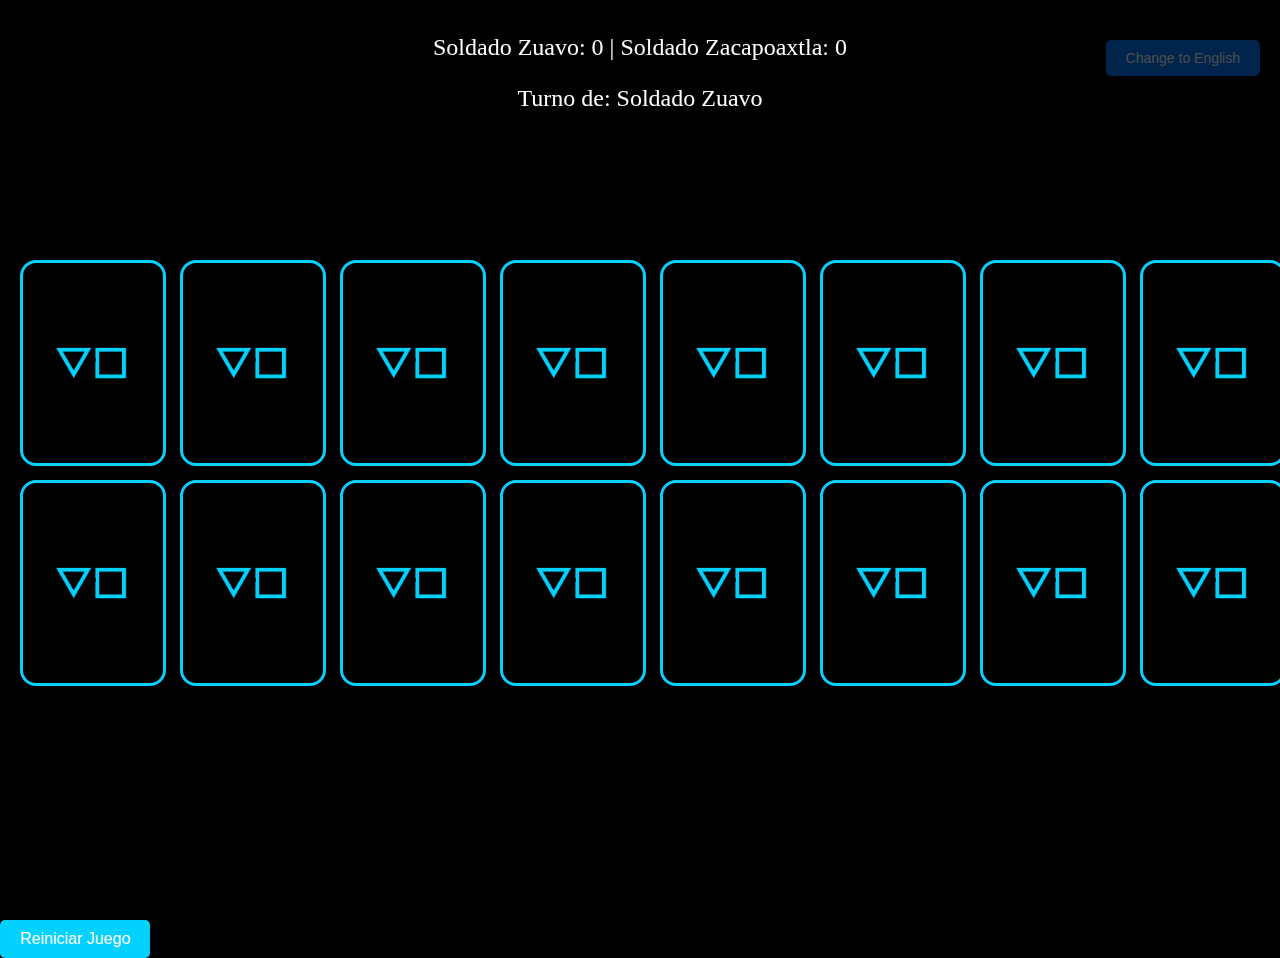
<file: index.html>
<!DOCTYPE html>
<html lang="es">
<head>
  <meta charset="UTF-8">
  <meta name="viewport" content="width=device-width, initial-scale=1.0">
  <title>Juego de Memoria</title>
  <link rel="stylesheet" href="css/style.css">
  <style>
    /* Estilos para el modal */
    #videoModal {
      display: none;
      position: fixed;
      top: 0;
      left: 0;
      width: 100%;
      height: 100%;
      background: rgba(0, 0, 0, 0.7);
      justify-content: center;
      align-items: center;
    }
    #videoContainer {
      background: white;
      padding: 20px;
      border-radius: 10px;
      text-align: center;
      position: relative;
    }
    #closeBtn {
      position: absolute;
      top: 10px;
      right: 10px;
      background: red;
      color: white;
      border: none;
      padding: 5px 10px;
      cursor: pointer;
      font-size: 16px;
    }
    /* Botón de cambio de idioma */
    #toggleLang {
      position: fixed;
      top: 20px;
      right: 20px;
      padding: 10px 20px;
      background: #007bff;
      color: #fff;
      border: none;
      border-radius: 5px;
      cursor: pointer;
      font-size: 14px;
    }
  </style>
</head>
<body>
  <!-- Botón para cambiar idioma -->
  <button id="toggleLang">Change to English</button>
  
  <div id="wrapper">
    <div id="score"></div>
    <div id="turn"></div>
    <div id="game"></div>
  </div>

  <!-- Modal para mostrar el video -->
  <div id="videoModal">
    <div id="videoContainer">
      <button id="closeBtn">X</button>
      <h1 id="winnerText"></h1>
      <video id="victoryVideo" controls>
        <source id="videoSource" src="" type="video/mp4">
        Tu navegador no soporta el elemento de video.
      </video>
    </div>
  </div>

  <script src="js/script.js"></script>
  <script>
    // Variable para controlar el idioma (true para español, false para inglés)
    let isSpanish = true;

    function toggleLanguage() {
      // Cambia el estado del idioma
      isSpanish = !isSpanish;

      // Cambiar el texto del botón
      document.getElementById("toggleLang").innerText = isSpanish ? "Change to English" : "Cambiar a Español";

      // Cambiar el título de la página
      document.title = isSpanish ? "Juego de Memoria" : "Memory Game";

      // Si hubiera otros textos en el documento, se podrían cambiar aquí.
      // Ejemplo: cambiar el mensaje de error del video
      const videoElem = document.getElementById("victoryVideo");
      if(videoElem) {
        videoElem.innerHTML = isSpanish ?
          'Tu navegador no soporta el elemento de video.' :
          'Your browser does not support the video element.';
      }
      
      // Actualiza la función de mostrar video de victoria
      // Nota: Se actualizan los textos del modal dependiendo del ganador
      window.showVictoryVideo = function(winner) {
        let videoModal = document.getElementById("videoModal");
        let videoSource = document.getElementById("videoSource");
        let winnerText = document.getElementById("winnerText");

        if (winner === "zacapoaxtla") {
          videoSource.src = "video/victoria2.mp4";
          winnerText.innerText = isSpanish ? "¡Felicidades, Soldado Zacapoaxtla ha ganado!" : "Congratulations, Soldier Zacapoaxtla has won!";
        } else if (winner === "zuavo") {
          videoSource.src = "video/zuavo.mp4";
          winnerText.innerText = isSpanish ? "¡Felicidades, Soldado Zuavo ha ganado!" : "Congratulations, Soldier Zuavo has won!";
        }

        let video = document.getElementById("victoryVideo");
        video.load();
        video.play();
        videoModal.style.display = "flex";
      }
    }

    // Asignar el evento al botón de cambio de idioma
    document.getElementById("toggleLang").addEventListener("click", toggleLanguage);

    document.getElementById("closeBtn").addEventListener("click", function() {
      document.getElementById("videoModal").style.display = "none";
      let video = document.getElementById("victoryVideo");
      video.pause();
    });

    // Para probar, llama a esta función manualmente en la consola:
    // showVictoryVideo("zacapoaxtla");
    // showVictoryVideo("zuavo");
  </script>
</body>
</html>
</file>
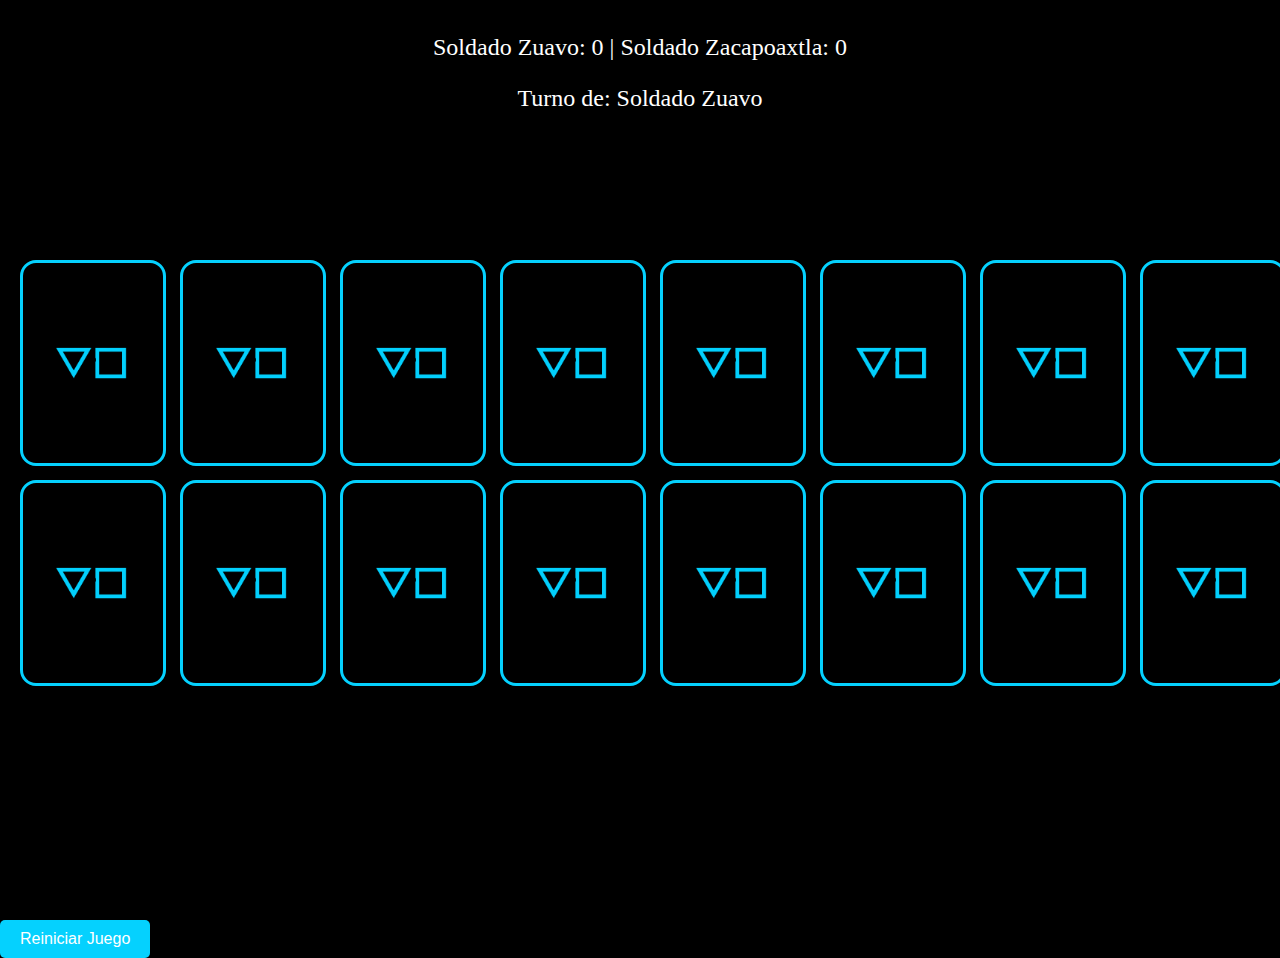
<file: index_1.html>
<!DOCTYPE html>
<html lang="es">
<head>
    <meta charset="UTF-8">
    <meta name="viewport" content="width=device-width, initial-scale=1.0">
    <title>Juego de Memoria</title>
    <link rel="stylesheet" href="css/style.css">
    <style>
        /* Estilos para el modal */
        #videoModal {
            display: none;
            position: fixed;
            top: 0;
            left: 0;
            width: 100%;
            height: 100%;
            background: rgba(0, 0, 0, 0.7);
            justify-content: center;
            align-items: center;
        }
        #videoContainer {
            background: white;
            padding: 20px;
            border-radius: 10px;
            text-align: center;
            position: relative;
        }
        #closeBtn {
            position: absolute;
            top: 10px;
            right: 10px;
            background: red;
            color: white;
            border: none;
            padding: 5px 10px;
            cursor: pointer;
            font-size: 16px;
        }
    </style>
</head>
<body>
    <div id="wrapper">
        <div id="score"></div>
        <div id="turn"></div>
        <div id="game"></div>
    </div>

    <!-- Modal para mostrar el video -->
    <div id="videoModal">
        <div id="videoContainer">
            <button id="closeBtn">X</button>
            <h1 id="winnerText"></h1>
            <video id="victoryVideo" controls>
                <source id="videoSource" src="" type="video/mp4">
                Tu navegador no soporta el elemento de video.
            </video>
        </div>
    </div>

    <script src="js/script.js"></script>
    <script>
        function showVictoryVideo(winner) {
            let videoModal = document.getElementById("videoModal");
            let videoSource = document.getElementById("videoSource");
            let winnerText = document.getElementById("winnerText");

            if (winner === "zacapoaxtla") {
                videoSource.src = "video/victoria2.mp4";
                winnerText.innerText = "¡Felicidades, Soldado Zacapoaxtla ha ganado!";
            } else if (winner === "zuavo") {
                videoSource.src = "video/zuavo.mp4"; // Asegúrate de que este archivo exista
                winnerText.innerText = "¡Felicidades, Soldado Zuavo ha ganado!";
            }

            let video = document.getElementById("victoryVideo");
            video.load();
            video.play();
            videoModal.style.display = "flex";
        }

        document.getElementById("closeBtn").addEventListener("click", function() {
            document.getElementById("videoModal").style.display = "none";
            let video = document.getElementById("victoryVideo");
            video.pause();
        });

        // Para probar, llama a esta función manualmente en la consola:
        // showVictoryVideo("zacapoaxtla");
        // showVictoryVideo("zuavo");
    </script>
</body>
</html>
</file>
<file: css/style.css>
body {
   margin: 0;
   background: black;
   overflow-x: hidden;
}

#wrapper {
   height: 100vh;
   display: flex;
   flex-direction: column;
   align-items: center;
   justify-content: space-evenly;
}

#scoreBoard {
   position: absolute;
   top: 5px;
   z-index: 5;
   width: 100%;
   text-align: center;
   background: rgba(0, 0, 0, 0.7);
   color: white;
   padding: 5px;
   font-size: 1.5rem;
   border-radius: 10px;
   box-shadow: 0 0 10px rgba(0, 0, 0, 0.5);
}
#wrapper {
   height: 100vh;
   display: flex;
   flex-direction: column;
   align-items: center;
   justify-content: space-evenly;
   text-align: center;
}
#score {
   background: rgba(0, 0, 0, 0.8);
   color: white;
   padding: 10px 20px;
   border-radius: 10px;
   font-size: 1.5rem;
   display: flex;
   justify-content: space-around;
   width: 50%;
}

#game {
   display: grid;
   grid-template-columns: repeat(8, 1fr); /* 8 columnas */
   grid-gap: 20px;
   width: 80%;
   max-width: 900px;
   margin: auto;
   justify-content: center;
   align-items: center;
}

.card {
   width: 120px;
   height: 180px;
   position: relative;
   transform-style: preserve-3d;
   transition: transform 0.5s;
   margin: 10px;
}

.card.active {
   transform: rotateY(180deg);
}

.card div {
   width: 100%;
   height: 100%;
   border-radius: 1rem;
   display: flex;
   align-items: center;
   justify-content: center;
   position: absolute;
   backface-visibility: hidden;
   text-align: center;
   font-size: 1rem;
   padding: 10px;
}

.card .face {
   background: #05d1fe;
   transform: rotateY(180deg);
   color: black;
   font-size: 1rem;
   display: flex;
   flex-direction: column;
   justify-content: center;
}

.card .face img {
   width: 100%;
   height: auto;
   border-radius: 10px;
}

.card .back {
   border: 3px solid #05d1fe;
   background: url(../images/back.png) center / cover no-repeat;
   transform: rotateY(0deg);
}

button {
   background-color: #05d1fe;
   color: white;
   padding: 10px 20px;
   font-size: 1rem;
   border: none;
   border-radius: 5px;
   cursor: pointer;
   transition: background-color 0.3s;
   margin-top: 20px;
}

button:hover {
   background-color: #03b2cc;
}
</file>
